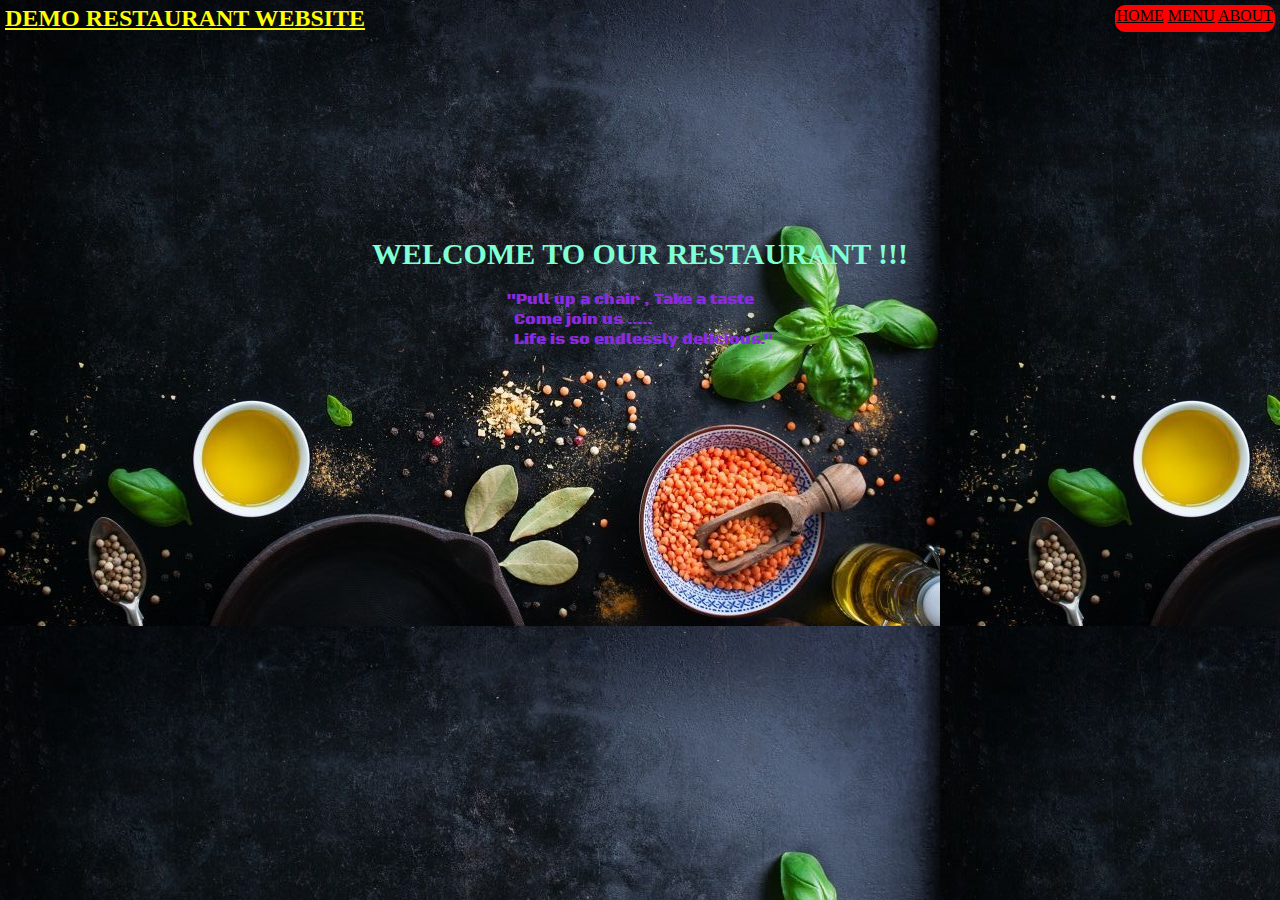
<file: index.html>
<!DOCTYPE html>
<html lang="en">
<head>
    <meta charset="UTF-8">
    <meta name="viewport" content="width=device-width, initial-scale=1.0">
    <title>Website</title>
    <link rel="stylesheet" href="index.css">

    <!-- GOOGLE FONT -->
    <link rel="preconnect" href="https://fonts.googleapis.com">
    <link rel="preconnect" href="https://fonts.gstatic.com" crossorigin>
    <link href="https://fonts.googleapis.com/css2?family=Black+Ops+One&display=swap" rel="stylesheet">
</head>
<body>
    <div class="container">
        <div class="navigation">
            <h2 id="head1"><U>DEMO RESTAURANT WEBSITE</U></h2>
            <div class="navbya">
                <a href="index.html">HOME</a>
                <a href="menu.html">MENU</a>
                <a href="about.html">ABOUT</a>
            </div>    
        </div>
        <main class="main">
            <p id="welcome">WELCOME TO OUR RESTAURANT !!!</p>
            <br>
            <pre id="quote">"Pull up a chair , Take a taste <br>  Come join us ..... <br>  Life is so endlessly delicious."</pre>
        </main>
    </div>
</body>
</html>
</file>
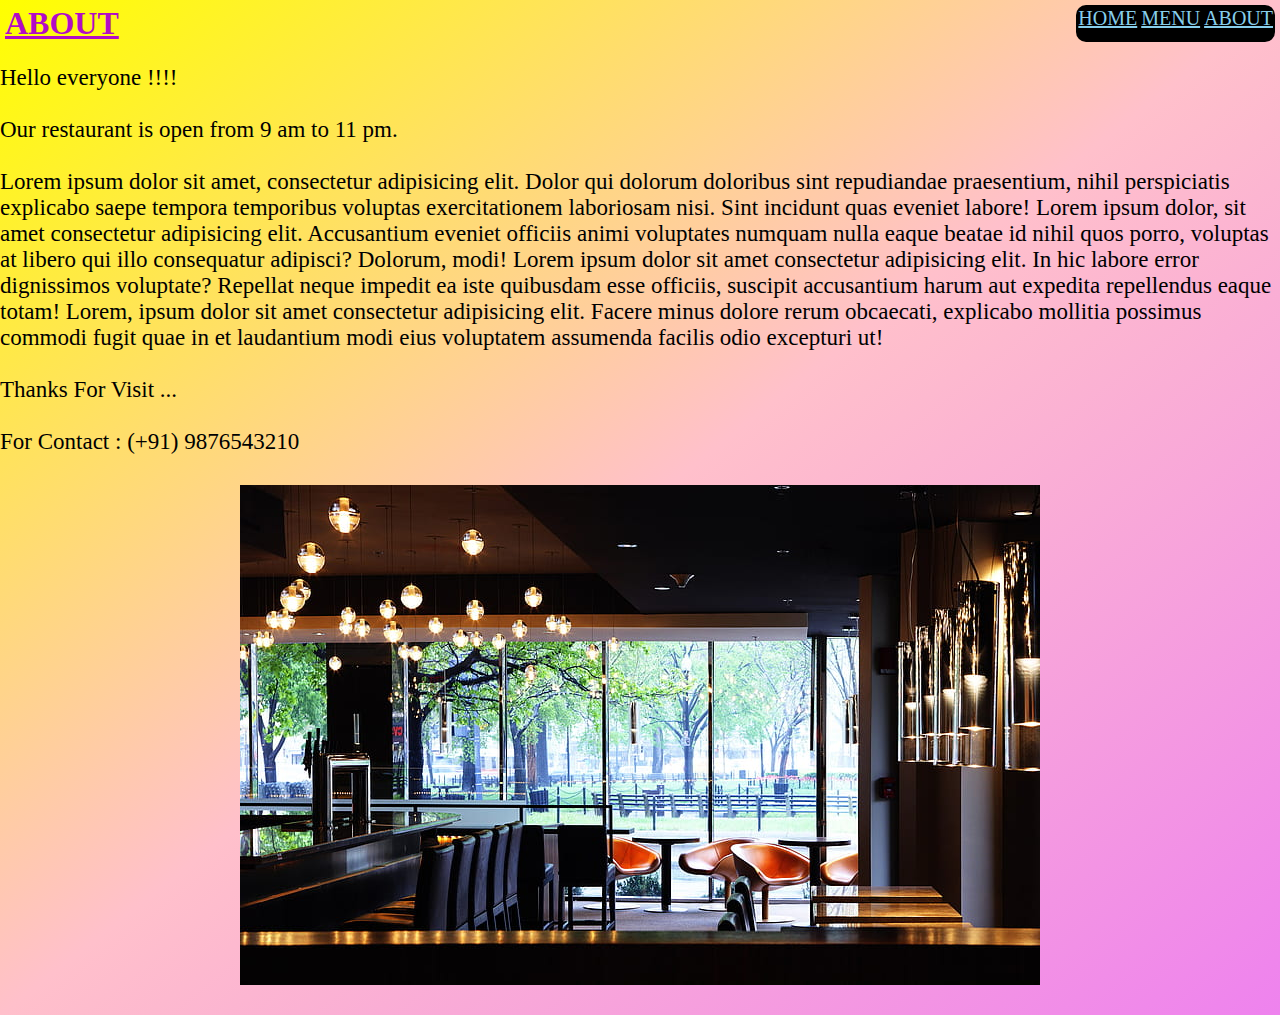
<file: about.html>
<!DOCTYPE html>
<html lang="en">
<head>
    <meta charset="UTF-8">
    <meta name="viewport" content="width=device-width, initial-scale=1.0">
    <title>Document</title>
    <link rel="stylesheet" href="about.css">
</head>
<body>
    <div class="container">
        <div class="navigation">
            <H1 id="head1"><U>ABOUT</U></h1>
            <div class="navbya">
                <a href="index.html">HOME</a>
                <a href="menu.html">MENU</a>
                <a href="about.html">ABOUT</a>
            </div>    
        </div>
        <br>
        <div class="content">
            Hello everyone !!!! <br><br>
            Our restaurant is open from 9 am to 11 pm. <br><br>
            Lorem ipsum dolor sit amet, consectetur adipisicing elit. Dolor qui dolorum doloribus sint repudiandae praesentium, nihil perspiciatis explicabo saepe tempora temporibus voluptas exercitationem laboriosam nisi. Sint incidunt quas eveniet labore!
            Lorem ipsum dolor, sit amet consectetur adipisicing elit. Accusantium eveniet officiis animi voluptates numquam nulla eaque beatae id nihil quos porro, voluptas at libero qui illo consequatur adipisci? Dolorum, modi!
            Lorem ipsum dolor sit amet consectetur adipisicing elit. In hic labore error dignissimos voluptate? Repellat neque impedit ea iste quibusdam esse officiis, suscipit accusantium harum aut expedita repellendus eaque totam!
            Lorem, ipsum dolor sit amet consectetur adipisicing elit. Facere minus dolore rerum obcaecati, explicabo mollitia possimus commodi fugit quae in et laudantium modi eius voluptatem assumenda facilis odio excepturi ut!<br><br>
            Thanks For Visit ... <br> <br>
            For Contact : (+91) 9876543210
        </div>
        <img src="restaurant.jpg" alt="">
    </div>
</body>
</html>
</file>
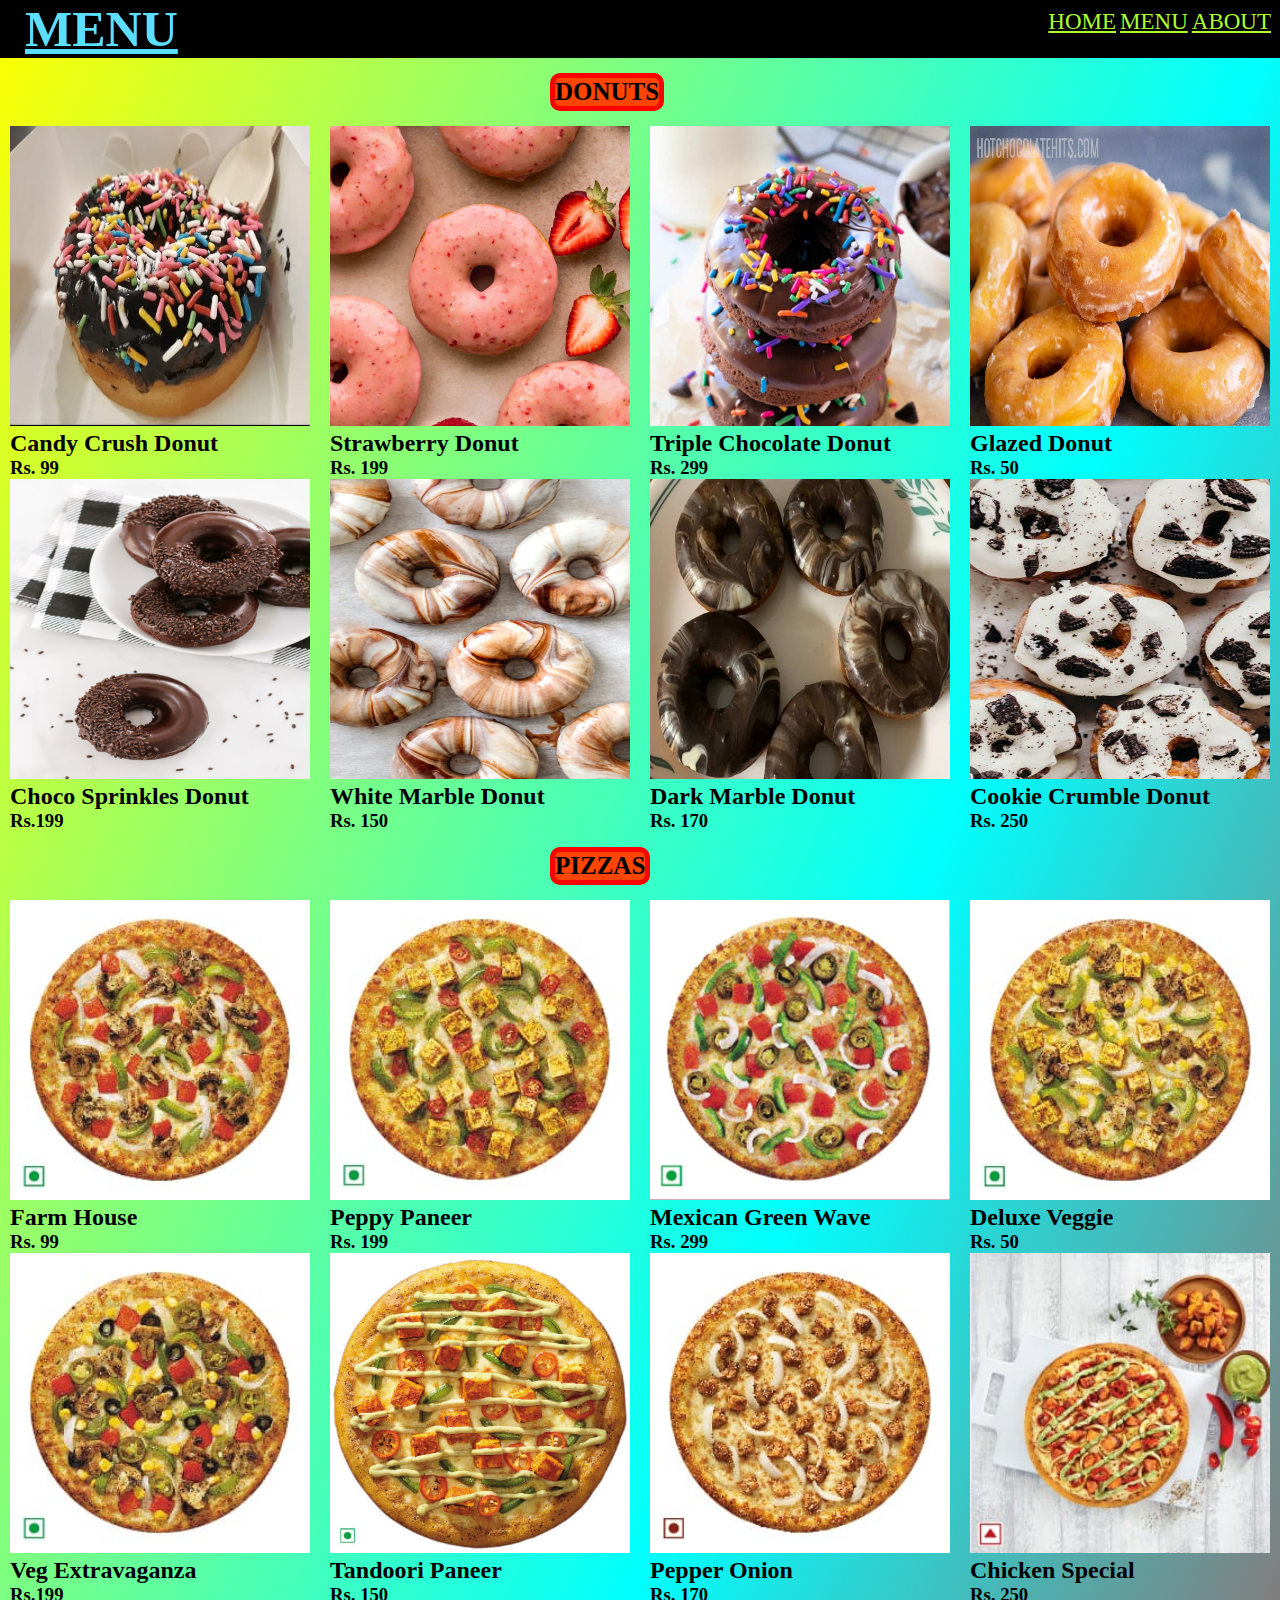
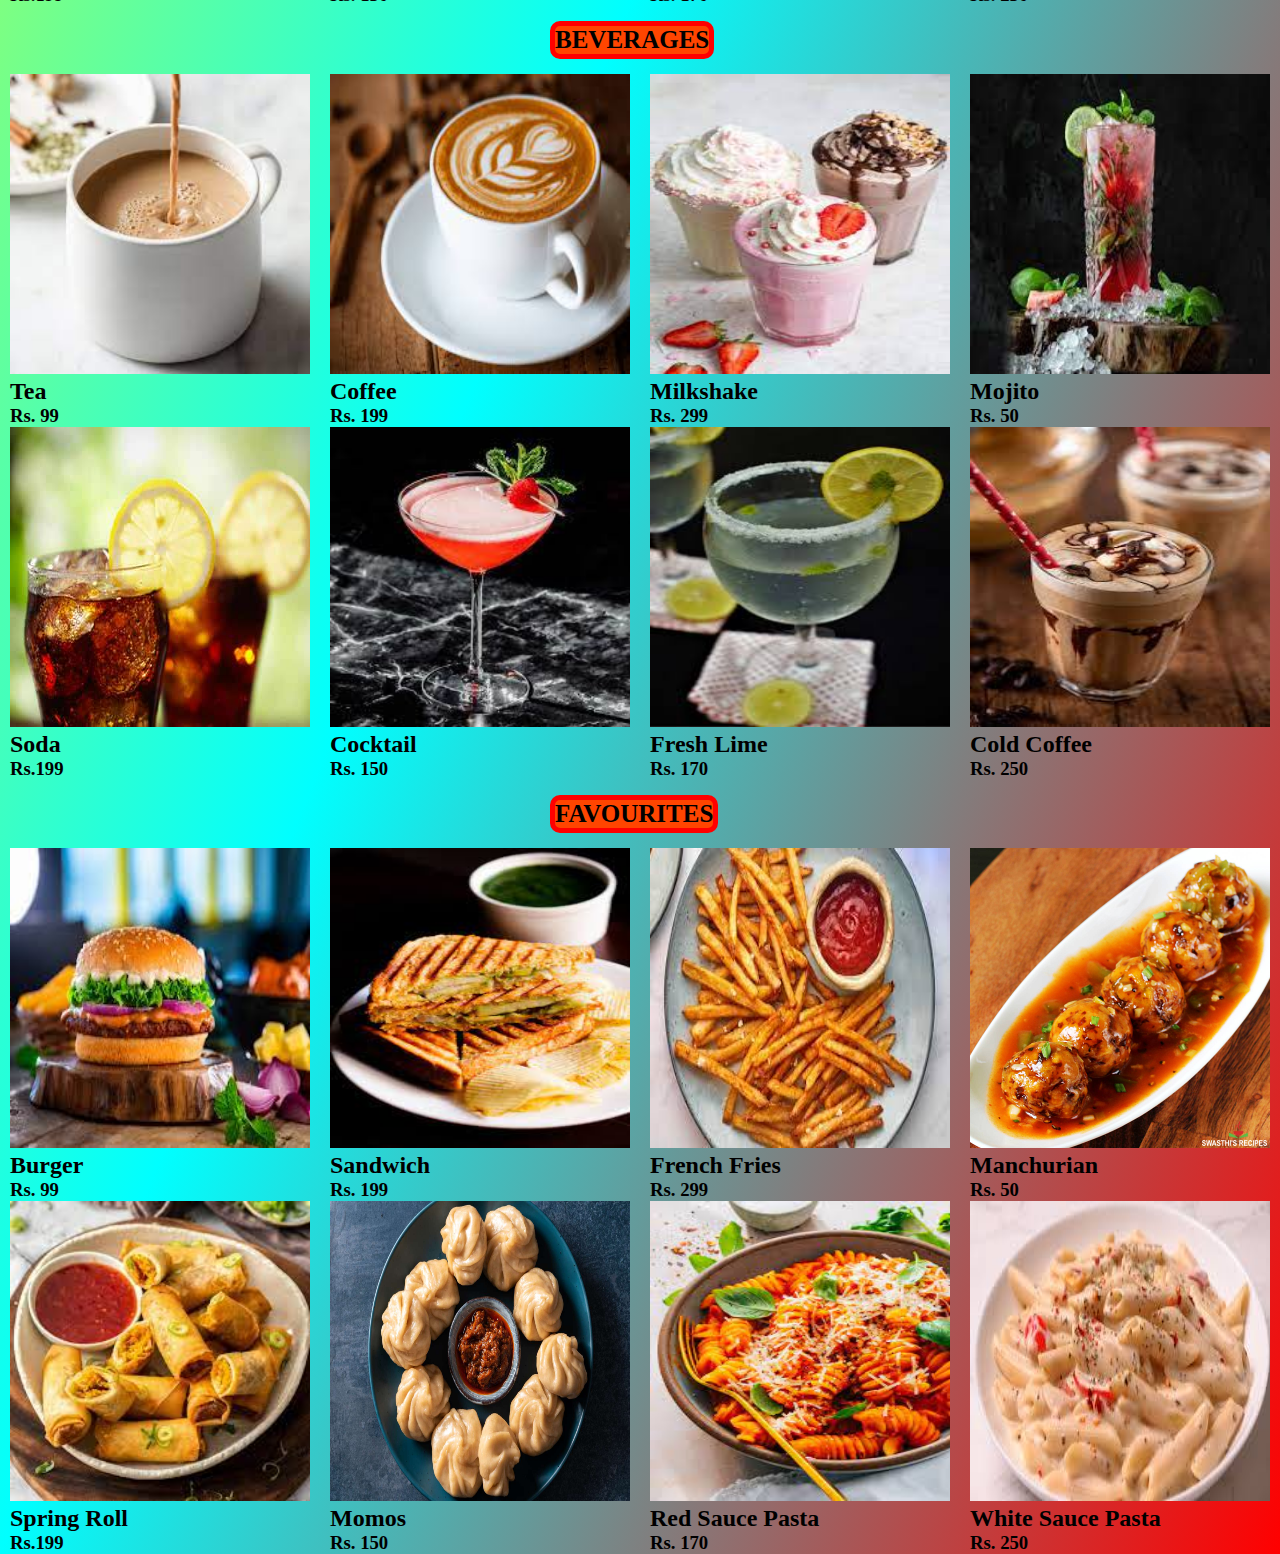
<file: menu.html>
<!DOCTYPE html>
<html lang="en">
<head>
    <meta charset="UTF-8">
    <meta name="viewport" content="width=device-width, initial-scale=1.0">
    <title>Document</title>
    <link rel="stylesheet" href="menu.css">
</head>
<body>
    <div class="container">
        <div class="navigation">
            <h2 id="menuhead"><U>MENU</U></h2>
            <div class="navbya">
                <a href="index.html">HOME</a>
                <a href="menu.html">MENU</a>
                <a href="about.html">ABOUT</a>
            </div>    
        </div>
    <main>
        <h1 id="item">DONUTS</h1>
            <div class="donuts">
                <div class="dish1">
                    <img src="donut1.jpg" alt="cake">
                    <h2>Candy Crush Donut</h2>
                    <h3>Rs. 99</h3>
                </div>
                <div class="dish2">
                    <img src="donut2.jpg" alt="cake">
                    <h2>Strawberry Donut</h2>
                    <h3>Rs. 199</h3>
                </div> 
                <div class="dish3">
                    <img src="donut3.jpg" alt="cake">
                    <h2>Triple Chocolate Donut</h2>
                    <h3>Rs. 299</h3>
                </div>
                <div class="dish4">
                    <img src="donut4.jpg" alt="cake">
                    <h2>Glazed Donut</h2>
                    <h3>Rs. 50</h3>
                </div>
                <div class="dish5">
                    <img src="donut5.jpg" alt="cake">
                    <h2>Choco Sprinkles Donut</h2>
                    <h3>Rs.199</h3>
                </div>
                <div class="dish6">
                    <img src="donut6.jpg" alt="cake">
                    <h2>White Marble Donut</h2>
                    <h3>Rs. 150</h3>
                </div>
                <div class="dish7">
                    <img src="donut7.jpg" alt="cake">
                    <h2>Dark Marble Donut</h2>
                    <h3>Rs. 170</h3>
                </div>
                <div class="dish8">
                    <img src="donut8.jpg" alt="cake">
                    <h2>Cookie Crumble Donut</h2>
                    <h3>Rs. 250</h3>
                </div>
            </div>
        </div>

        <h1 id="item">PIZZAS</h1>
            <div class="donuts">
                <div class="dish1">
                    <img src="img1.jpg" alt="cake">
                    <h2>Farm House</h2>
                    <h3>Rs. 99</h3>
                </div>
                <div class="dish2">
                    <img src="img2.jpg" alt="cake">
                    <h2>Peppy Paneer</h2>
                    <h3>Rs. 199</h3>
                </div> 
                <div class="dish3">
                    <img src="img3.jpg" alt="cake">
                    <h2>Mexican Green Wave</h2>
                    <h3>Rs. 299</h3>
                </div>
                <div class="dish4">
                    <img src="img4.jpg" alt="cake">
                    <h2>Deluxe Veggie</h2>
                    <h3>Rs. 50</h3>
                </div>
                <div class="dish5">
                    <img src="img5.jpg" alt="cake">
                    <h2>Veg Extravaganza</h2>
                    <h3>Rs.199</h3>
                </div>
                <div class="dish6">
                    <img src="img6.jpg" alt="cake">
                    <h2>Tandoori Paneer</h2>
                    <h3>Rs. 150</h3>
                </div>
                <div class="dish7">
                    <img src="img7.jpg" alt="cake">
                    <h2>Pepper Onion</h2>
                    <h3>Rs. 170</h3>
                </div>
                <div class="dish8">
                    <img src="pizza.jpg" alt="cake">
                    <h2>Chicken Special</h2>
                    <h3>Rs. 250</h3>
                </div>
            </div>
        </div>

        <h1 id="item">BEVERAGES</h1>
        <div class="donuts">
            <div class="dish1">
                <img src="tea.jpg" alt="cake">
                <h2>Tea</h2>
                <h3>Rs. 99</h3>
            </div>
            <div class="dish2">
                <img src="coffee.jpg" alt="cake">
                <h2>Coffee</h2>
                <h3>Rs. 199</h3>
            </div> 
            <div class="dish3">
                <img src="milkshake.jpg" alt="cake">
                <h2>Milkshake</h2>
                <h3>Rs. 299</h3>
            </div>
            <div class="dish4">
                <img src="mojito.jpg" alt="cake">
                <h2>Mojito</h2>
                <h3>Rs. 50</h3>
            </div>
            <div class="dish5">
                <img src="soda.jpg" alt="cake">
                <h2>Soda</h2>
                <h3>Rs.199</h3>
            </div>
            <div class="dish6">
                <img src="cocktail.jpg" alt="cake">
                <h2>Cocktail</h2>
                <h3>Rs. 150</h3>
            </div>
            <div class="dish7">
                <img src="lime.jpg" alt="cake">
                <h2>Fresh Lime</h2>
                <h3>Rs. 170</h3>
            </div>
            <div class="dish8">
                <img src="ccoffee.jpg" alt="cake">
                <h2>Cold Coffee</h2>
                <h3>Rs. 250</h3>
            </div>
        </div>
    </div>

    
    <h1 id="item">FAVOURITES</h1>
    <div class="donuts">
        <div class="dish1">
            <img src="burger.jpg" alt="cake">
            <h2>Burger</h2>
            <h3>Rs. 99</h3>
        </div>
        <div class="dish2">
            <img src="sandwich.jpg" alt="cake">
            <h2>Sandwich</h2>
            <h3>Rs. 199</h3>
        </div> 
        <div class="dish3">
            <img src="fries.jpg" alt="cake">
            <h2>French Fries</h2>
            <h3>Rs. 299</h3>
        </div>
        <div class="dish4">
            <img src="manchurian.jpg" alt="cake">
            <h2>Manchurian</h2>
            <h3>Rs. 50</h3>
        </div>
        <div class="dish5">
            <img src="roll.jpg" alt="cake">
            <h2>Spring Roll</h2>
            <h3>Rs.199</h3>
        </div>
        <div class="dish6">
            <img src="momos.jpg" alt="cake">
            <h2>Momos</h2>
            <h3>Rs. 150</h3>
        </div>
        <div class="dish7">
            <img src="redp.jpg" alt="cake">
            <h2>Red Sauce Pasta</h2>
            <h3>Rs. 170</h3>
        </div>
        <div class="dish8">
            <img src="pasta.jpg" alt="cake">
            <h2>White Sauce Pasta</h2>
            <h3>Rs. 250</h3>
        </div>
    </div>
</div>
    </main>
</body>
</html>
</file>
<file: index.css>
*{
    padding: 0;
    margin:0;
    box-sizing:border-box;
}
body{
    background-image: url(food2.jpg);
}
.navigation{
    color:yellow;
    display:flex;
    justify-content: space-between;
}
a{
    color:black;
}
a:hover{
    color:lime;
}
.navbya{
    margin:5px;
    padding:2px;
    background-color: red;
    border-radius: 10px;
}
#head1{
    margin:5px;
}
#welcome{
    color: aquamarine;
    font-weight: bolder;
    font-size: 30px;
}
#quote{
    color:blueviolet;
    font-family: 'Black Ops One', system-ui;
}
.main{
    margin-top: 200px;
    display:flex;
    justify-content: center;
    align-items: center;
    flex-direction: column;
}
</file>
<file: about.css>
body{
    background-image: linear-gradient(to bottom right,yellow,pink,violet);
    background-repeat:no-repeat;
    background-size: cover;
    width:100%;
    height:100%;
}
*{
    padding: 0;
    margin:0;
    box-sizing:border-box;
}
.navigation{
    color:rgb(178, 12, 197);
    display:flex;
    justify-content: space-between;
}
a{
    color:skyblue;
    font-size:20px;

}
a:hover{
    color:lime;
}
.navbya{
    margin:5px;
    padding:2px;
    background-color: black;
    border-radius: 10px;
}
#head1{
    margin:5px;
}
.content{
    font-size:23px;
}
img{
    display:block;
    margin-left: auto;
    margin-right: auto;
    margin-top:30px;
    margin-bottom: 30px;
}
</file>
<file: menu.css>
*{
    margin:0;
    padding:0;
    box-sizing: border-box;
}
body{
    background-image: linear-gradient(to bottom right,yellow,aqua,red);
    background-repeat:no-repeat;
    background-size: cover;
    width:100%;
    height:100%;
}
#menuhead{
    text-align: center;
    font-weight:bolder;
    font-size:50px;
    margin-left:25px;
    color:rgb(91, 222, 255);
}
.navbya{
    margin:5px;
    padding:2px;
    display:flex;
    justify-content: space-between;
}
.navigation{
    color:yellow;
    display:flex;
    justify-content: space-between;
    background-color: black;
}
a{
    color:greenyellow;
    font-size:23px;
    margin:2px;
}
a:hover{
    color:deeppink;
}
#item{
    color:black;
    background-color: orangered;
    font-size: 25px;
    margin-top:15px;
    display:inline-block;
    margin-bottom:15px;
    margin-left:550px;
    border: 5px solid red;
    border-radius: 10px;
}
img{
    height:300px;
    width:300px;
}
.donuts{
    display:flex;
    flex-wrap:wrap;
    justify-content:space-around;
    align-content:space-between;
}
#head1{
    margin:5px;
    font-size:40px;
}
</file>
